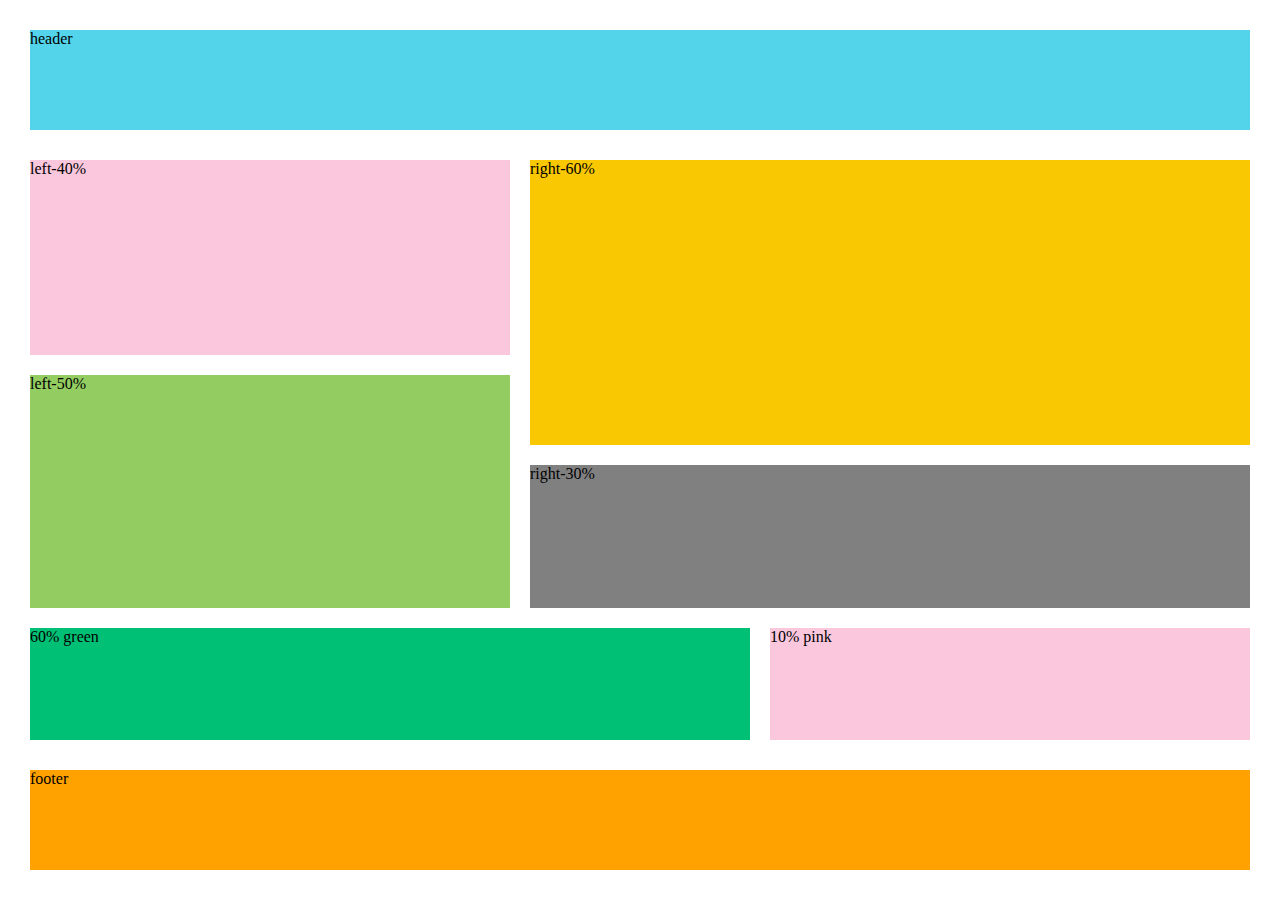
<file: Tema 3/index.html>
<!doctype html>
<html>
<head>
    <link rel="stylesheet" type="text/css" href="flexbox.css" />
</head>

<body>
    
    <div class="general">
            <div class="row1">header</div>

            <div class="row2">

                <div class="col-l">
                    <div class="unu">left-40%</div>
                    <div class="doi">left-50%</div>
                </div>  
    
                <div class="col-r">
                    <div class="trei">right-60%</div>
                    <div class="patru">right-30%</div>
                </div>

            </div>
            <div class="row3">
                    <div class="cinci">60% green</div>
                    <div class="sase">10% pink</div>
            </div>
        
            <div class="row4">footer</div>
    </div>        
    
</body>

</html>
</file>
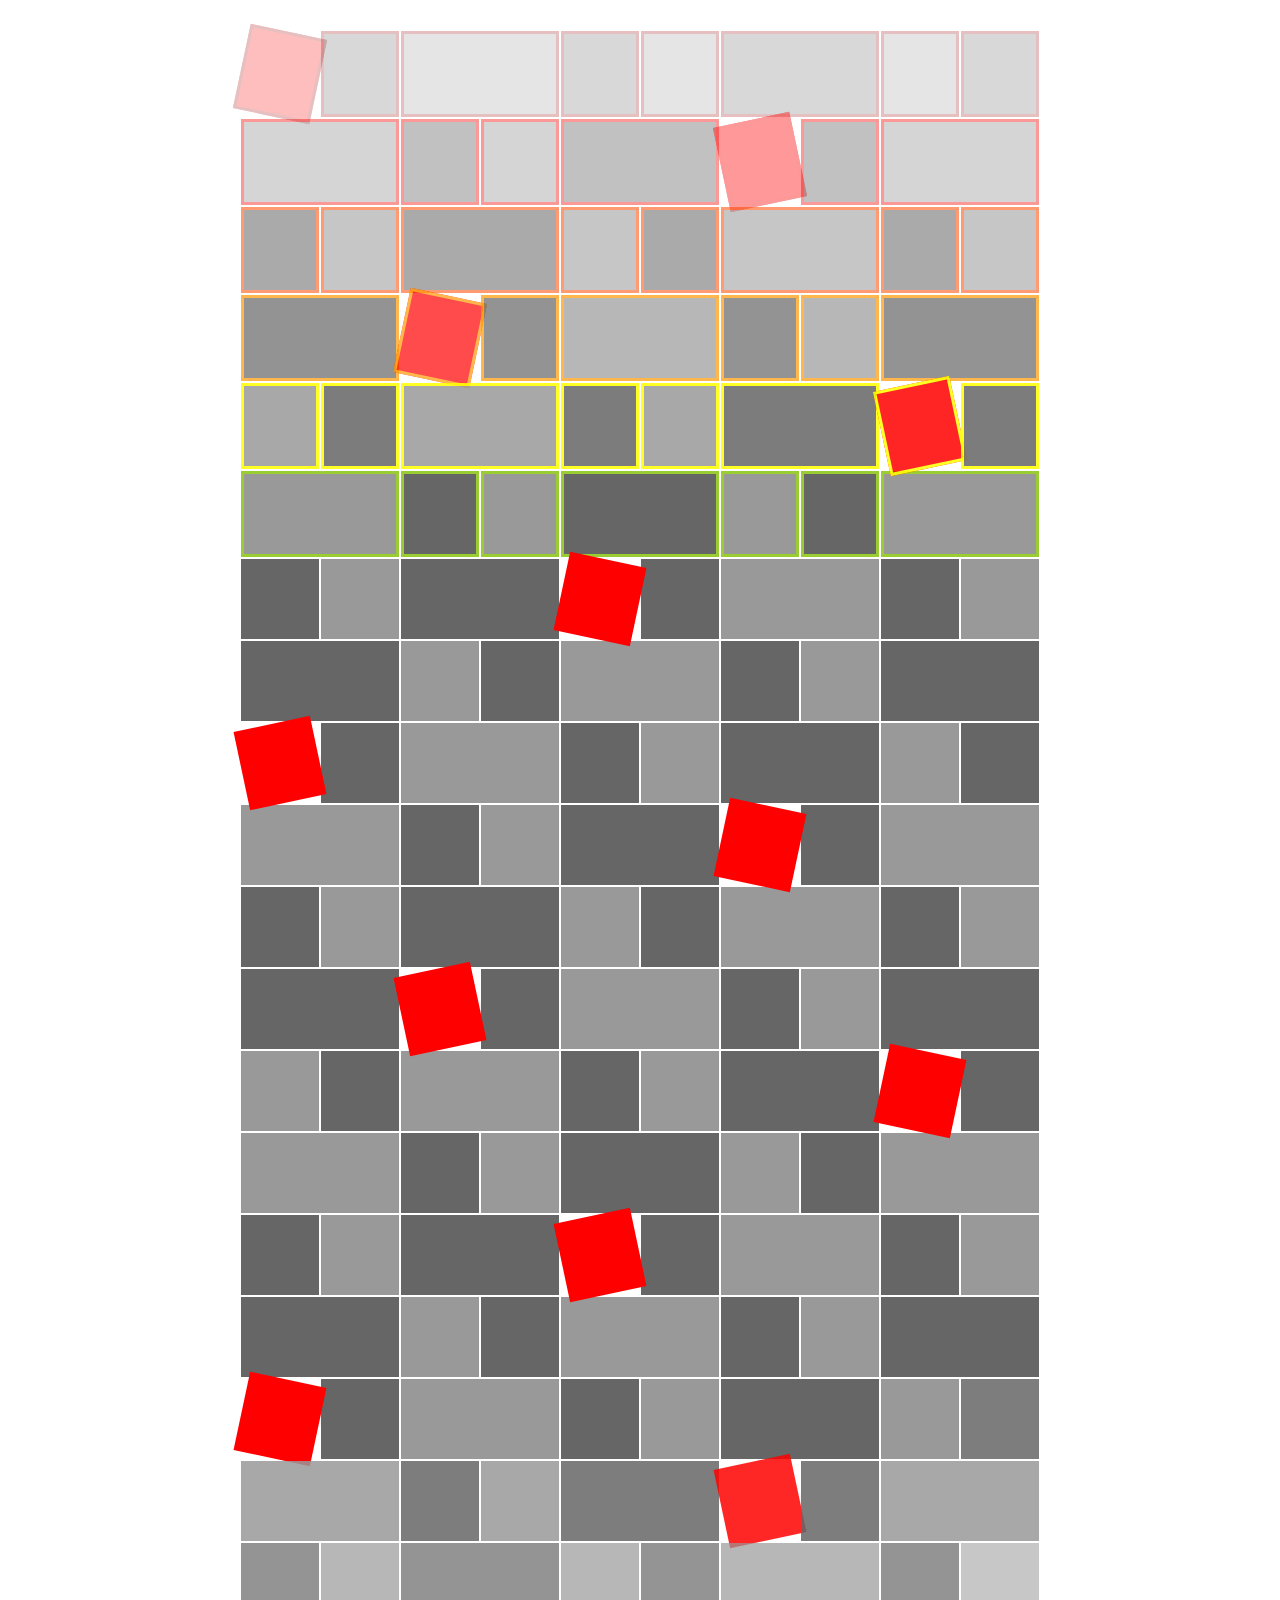
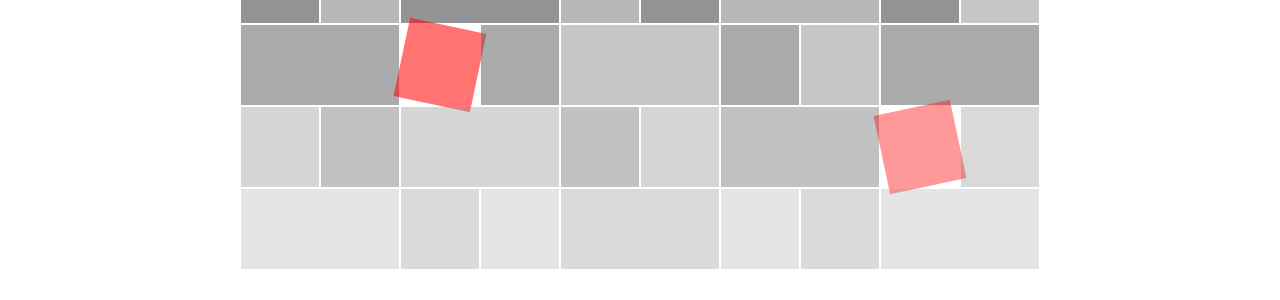
<file: Tema 5/index.html>
<!doctype html>
<html>
	<head>
		<link rel="stylesheet" type="text/css" href="styles.css" />
	</head>
	<body>
		<ul>
			<li></li>
			<li></li>
			<li></li>
			<li></li>
			<li></li>
			<li></li>
			<li></li>
			<li></li>
			<li></li>
			<li></li>
			<li></li>
			<li></li>
			<li></li>
			<li></li>
			<li></li>
			<li></li>
			<li></li>
			<li></li>
			<li></li>
			<li></li>
			<li></li>
			<li></li>
			<li></li>
			<li></li>
			<li></li>
			<li></li>
			<li></li>
			<li></li>
			<li></li>
			<li></li>
			<li></li>
			<li></li>
			<li></li>
			<li></li>
			<li></li>
			<li></li>
			<li></li>
			<li></li>
			<li></li>
			<li></li>
			<li></li>
			<li></li>
			<li></li>
			<li></li>
			<li></li>
			<li></li>
			<li></li>
			<li></li>
			<li></li>
			<li></li>
			<li></li>
			<li></li>
			<li></li>
			<li></li>
			<li></li>
			<li></li>
			<li></li>
			<li></li>
			<li></li>
			<li></li>
			<li></li>
			<li></li>
			<li></li>
			<li></li>
			<li></li>
			<li></li>
			<li></li>
			<li></li>
			<li></li>
			<li></li>
			<li></li>
			<li></li>
			<li></li>
			<li></li>
			<li></li>
			<li></li>
			<li></li>
			<li></li>
			<li></li>
			<li></li>
			<li></li>
			<li></li>
			<li></li>
			<li></li>
			<li></li>
			<li></li>
			<li></li>
			<li></li>
			<li></li>
			<li></li>
			<li></li>
			<li></li>
			<li></li>
			<li></li>
			<li></li>
			<li></li>
			<li></li>
			<li></li>
			<li></li>
			<li></li>
			<li></li>
			<li></li>
			<li></li>
			<li></li>
			<li></li>
			<li></li>
			<li></li>
			<li></li>
			<li></li>
			<li></li>
			<li></li>
			<li></li>
			<li></li>
			<li></li>
			<li></li>
			<li></li>
			<li></li>
			<li></li>
			<li></li>
			<li></li>
			<li></li>
			<li></li>
			<li></li>
			<li></li>
			<li></li>
			<li></li>
			<li></li>
			<li></li>
			<li></li>
			<li></li>
			<li></li>
			<li></li>
			<li></li>
			<li></li>
			<li></li>
			<li></li>
			<li></li>
			<li></li>
			<li></li>
			<li></li>
			<li></li>
			<li></li>
			<li></li>
			<li></li>
			<li></li>
			<li></li>
			<li></li>
			<li></li>
			<li></li>
			<li></li>
			<li></li>
			<li></li>
			<li></li>
			<li></li>
			<li></li>
			<li></li>
			<li></li>
			<li></li>
			<li></li>
			<li></li>
			<li></li>
			<li></li>
			<li></li>
			<li></li>
			<li></li>
		</ul>
	</body>
</html>
</file>
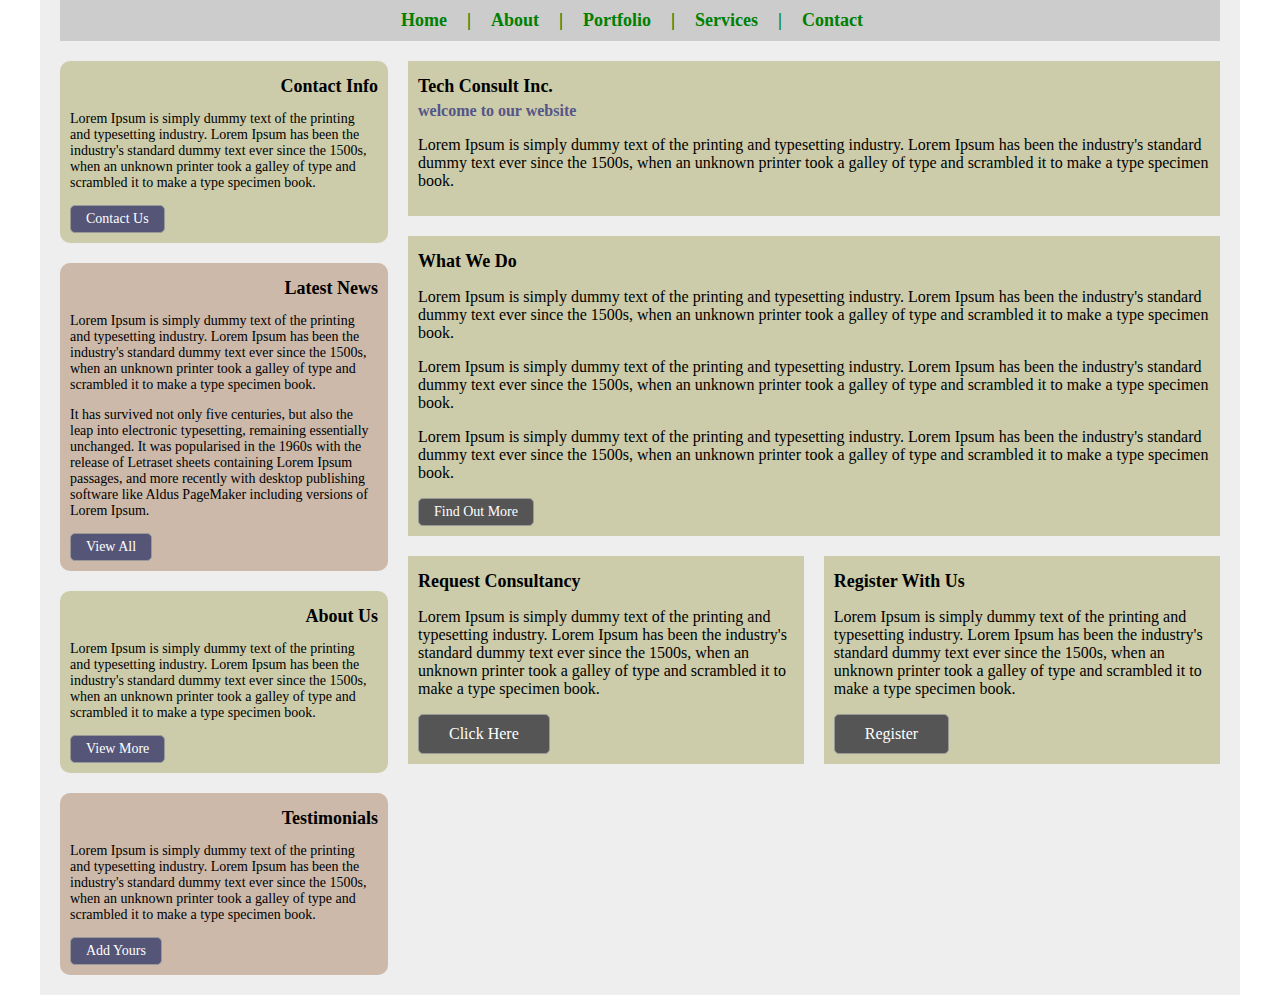
<file: Tema 1/one.html>
<!doctype html>
<html>
<head>
	<link rel="stylesheet" type="text/css" href="styles.css" />
</head>
<body>
	<div class="wrapper clearfix">
		<ul class="nav list">
			<li>
				<a href="#" class="first">Home</a>
			</li>
			<li>
				<a href="#">About</a>
			</li>
			<li>
				<a href="#">Portfolio</a>
			</li>
			<li>
				<a href="#">Services</a>
			</li>
			<li>
				<a href="#">Contact</a>
			</li>
		</ul>
		<section class="column side left">
			<article class="box box-round box-text-small box-heading-right">
				<h1 class="heading">Contact Info</h1>
				<p>Lorem Ipsum is simply dummy text of the printing and typesetting industry. Lorem Ipsum has been the industry's standard dummy text ever since the 1500s, when an unknown printer took a galley of type and scrambled it to make a type specimen book.</p>
				<button class="button button-violet">Contact Us</button>
			</article>
			<article class="box box-round box-text-small box-heading-right box-red">
				<h1 class="heading">Latest News</h1>
				<p>Lorem Ipsum is simply dummy text of the printing and typesetting industry. Lorem Ipsum has been the industry's standard dummy text ever since the 1500s, when an unknown printer took a galley of type and scrambled it to make a type specimen book.</p>
				<p>It has survived not only five centuries, but also the leap into electronic typesetting, remaining essentially unchanged. It was popularised in the 1960s with the release of Letraset sheets containing Lorem Ipsum passages, and more recently with desktop publishing software like Aldus PageMaker including versions of Lorem Ipsum.</p>
				<a href="#" class="button button-violet">View All</a>
			</article>
			<article class="box box-round box-text-small box-heading-right">
				<h1 class="heading">About Us</h1>
				<p>Lorem Ipsum is simply dummy text of the printing and typesetting industry. Lorem Ipsum has been the industry's standard dummy text ever since the 1500s, when an unknown printer took a galley of type and scrambled it to make a type specimen book.</p>
				<a href="#" class="button button-violet">View More</a>
			</article>
			<article class="box box-round box-text-small box-heading-right box-red">
				<h1 class="heading">Testimonials</h1>
				<p>Lorem Ipsum is simply dummy text of the printing and typesetting industry. Lorem Ipsum has been the industry's standard dummy text ever since the 1500s, when an unknown printer took a galley of type and scrambled it to make a type specimen book.</p>
				<button class="button button-violet">Add Yours</button>
			</article>
		</section>
		<section class="column main right">
			<div class="box">
				<h1 class="heading">Tech Consult Inc.</h1>
				<h2 class="sub-heading">welcome to our website</h2>
				<p>Lorem Ipsum is simply dummy text of the printing and typesetting industry. Lorem Ipsum has been the industry's standard dummy text ever since the 1500s, when an unknown printer took a galley of type and scrambled it to make a type specimen book.</p>
			</div>
			<div class="box">
				<h2 class="heading">What We Do</h2>
				<p>Lorem Ipsum is simply dummy text of the printing and typesetting industry. Lorem Ipsum has been the industry's standard dummy text ever since the 1500s, when an unknown printer took a galley of type and scrambled it to make a type specimen book.</p>
				<p>Lorem Ipsum is simply dummy text of the printing and typesetting industry. Lorem Ipsum has been the industry's standard dummy text ever since the 1500s, when an unknown printer took a galley of type and scrambled it to make a type specimen book.</p>
				<p>Lorem Ipsum is simply dummy text of the printing and typesetting industry. Lorem Ipsum has been the industry's standard dummy text ever since the 1500s, when an unknown printer took a galley of type and scrambled it to make a type specimen book.</p>
				<a href="#" class="button">Find Out More</a>
			</div>
			<div class="box box-small left">
				<h2 class="heading">Request Consultancy</h2>
				<p>Lorem Ipsum is simply dummy text of the printing and typesetting industry. Lorem Ipsum has been the industry's standard dummy text ever since the 1500s, when an unknown printer took a galley of type and scrambled it to make a type specimen book.</p>
				<a href="#" class="button button-large">Click Here</a>
			</div>
			<div class="box box-small right">
				<h2 class="heading">Register With Us</h2>
				<p>Lorem Ipsum is simply dummy text of the printing and typesetting industry. Lorem Ipsum has been the industry's standard dummy text ever since the 1500s, when an unknown printer took a galley of type and scrambled it to make a type specimen book.</p>
				<button class="button button-large">Register</button>
			</div>
		</section>
	</div>
</body>
</html>
</file>
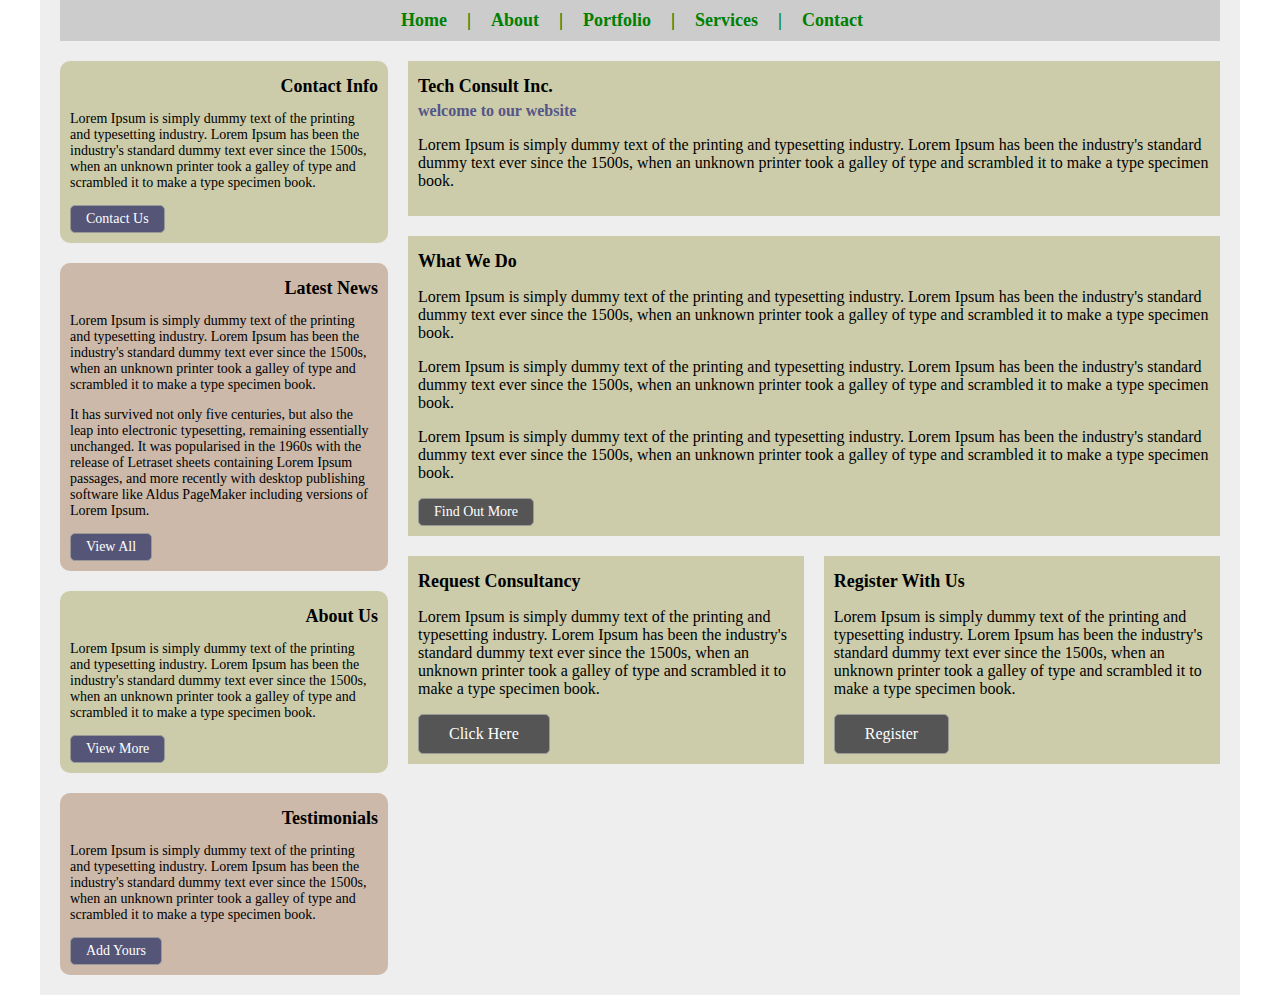
<file: Tema 1/two.html>
<!doctype html>
<html>
<head>
	<link rel="stylesheet" type="text/css" href="styles.css" />
</head>
<body>
	<section class="wrapper clearfix">
		<nav class="nav">
			<a href="#" class="first">Home</a>
			<a href="#">About</a>
			<a href="#">Portfolio</a>
			<a href="#">Services</a>
			<a href="#">Contact</a>
		</nav>
		<main class="column main right">
			<article class="box">
				<h1 class="heading">Tech Consult Inc.</h1>
				<div class="sub-heading">welcome to our website</div>
				<p>Lorem Ipsum is simply dummy text of the printing and typesetting industry. Lorem Ipsum has been the industry's standard dummy text ever since the 1500s, when an unknown printer took a galley of type and scrambled it to make a type specimen book.</p>
			</article>
			<article class="box">
				<h1 class="heading">What We Do</h1>
				<p>Lorem Ipsum is simply dummy text of the printing and typesetting industry. Lorem Ipsum has been the industry's standard dummy text ever since the 1500s, when an unknown printer took a galley of type and scrambled it to make a type specimen book.</p>
				<p>Lorem Ipsum is simply dummy text of the printing and typesetting industry. Lorem Ipsum has been the industry's standard dummy text ever since the 1500s, when an unknown printer took a galley of type and scrambled it to make a type specimen book.</p>
				<p>Lorem Ipsum is simply dummy text of the printing and typesetting industry. Lorem Ipsum has been the industry's standard dummy text ever since the 1500s, when an unknown printer took a galley of type and scrambled it to make a type specimen book.</p>
				<a href="#" class="button">Find Out More</a>
			</article>
			<article class="box box-small left">
				<h1 class="heading">Request Consultancy</h1>
				<p>Lorem Ipsum is simply dummy text of the printing and typesetting industry. Lorem Ipsum has been the industry's standard dummy text ever since the 1500s, when an unknown printer took a galley of type and scrambled it to make a type specimen book.</p>
				<button class="button button-large">Click Here</button>
			</article>
			<article class="box box-small right">
				<h2 class="heading">Register With Us</h2>
				<p>Lorem Ipsum is simply dummy text of the printing and typesetting industry. Lorem Ipsum has been the industry's standard dummy text ever since the 1500s, when an unknown printer took a galley of type and scrambled it to make a type specimen book.</p>
				<a href="#" class="button button-large">Register</a>
			</article>
		</main>
		<aside class="column side left">
			<section class="box box-round box-text-small box-heading-right">
				<h3 class="heading">Contact Info</h3>
				<p>Lorem Ipsum is simply dummy text of the printing and typesetting industry. Lorem Ipsum has been the industry's standard dummy text ever since the 1500s, when an unknown printer took a galley of type and scrambled it to make a type specimen book.</p>
				<a href="#" class="button button-violet">Contact Us</a>
			</section>
			<div class="box box-round box-text-small box-heading-right box-red">
				<h3 class="heading">Latest News</h3>
				<p>Lorem Ipsum is simply dummy text of the printing and typesetting industry. Lorem Ipsum has been the industry's standard dummy text ever since the 1500s, when an unknown printer took a galley of type and scrambled it to make a type specimen book.</p>
				<p>It has survived not only five centuries, but also the leap into electronic typesetting, remaining essentially unchanged. It was popularised in the 1960s with the release of Letraset sheets containing Lorem Ipsum passages, and more recently with desktop publishing software like Aldus PageMaker including versions of Lorem Ipsum.</p>
				<button class="button button-violet">View All</button>
			</div>
			<section class="box box-round box-text-small box-heading-right">
				<h3 class="heading">About Us</h3>
				<p>Lorem Ipsum is simply dummy text of the printing and typesetting industry. Lorem Ipsum has been the industry's standard dummy text ever since the 1500s, when an unknown printer took a galley of type and scrambled it to make a type specimen book.</p>
				<a href="#" class="button button-violet">View More</a>
			</section>
			<section class="box box-round box-text-small box-heading-right box-red">
				<h3 class="heading">Testimonials</h3>
				<p>Lorem Ipsum is simply dummy text of the printing and typesetting industry. Lorem Ipsum has been the industry's standard dummy text ever since the 1500s, when an unknown printer took a galley of type and scrambled it to make a type specimen book.</p>
				<button class="button button-violet">Add Yours</button>
			</section>
		</aside>
	</section>
</body>
</html>
</file>
<file: Tema 3/flexbox.css>
* {
    margin: 0;
    box-sizing: border-box;
}

.general {
    display: flex;
    flex-wrap: wrap;
    flex-direction: column;
    height: 100vh;
    padding: 30px;

}

/*----------------- sectiunile principale ----------------*/

.row1 {
    display: flex;
    background: #53d4ea;
    height: 100px;
    margin-bottom: 30px;
}

.row2 {
    display: flex;
    flex-direction: row;
    flex: 4;
    margin-bottom: 20px;
}

.row3 {
    display: flex;
    flex-direction: row;
    flex: 1;
}

.row4 {
    display: flex;
    height: 100px;
    background: #ffa200;
    margin-top: 30px;
}

/*------------------ coloanele din row2 -------------------*/

.col-l {
    display: flex;
    flex-direction: column;
    flex: 1;
    margin-right: 20px;
}

.col-r {
    display: flex;
    flex-direction: column;
    flex: 1.5;
   }

/*-------------------- cutiile colorate -------------------*/

.unu {
    display: flex;
    background: #fac7dd;
    flex: 1;
    margin-bottom: 20px;
}

.doi {
    display: flex;
    background: #93cc61;
    flex: 1.2;
}

.trei {
    display: flex;
    background: #fac803;
    flex: 2;
    margin-bottom: 20px;
}

.patru {
    display: flex;
    background: gray;
    flex: 1;
}

.cinci {
    display: flex;
    background: #00c075;
    flex: 1.5;
    margin-right: 20px;
}

.sase {
    display: flex;
    background: #fac7dd;
    flex: 1;
}
</file>
<file: Tema 5/styles.css>
* {
	box-sizing: border-box;
}
body {
	margin: 30px;
}
ul {
	display: block;
	padding: 0;
	margin: 0 auto;
	list-style-type: none;
	display: flex;
	flex-wrap: wrap;
	max-width: 800px;
}
li {
	flex: 0 0 10%;
}
li::after {
	content: '';
	display: block;
	padding-bottom: 100%;
	background-color: #999;
	margin: 1px;
}

/*========================= patrate rosii =========================*/

ul li:nth-child(12n+1)::after {
	background: red;
	transform: rotate(-12deg);
}

ul li:nth-child(24n+1)::after {
	transform: rotate(12deg);
}

/*========================= patrate negre =========================*/

ul li:nth-child(2n+2)::after {
	background: #666;
}

/*========================== dreptunghiuri ========================*/

ul li:nth-child(3n+3) {
	flex: 20%
}

ul li:nth-child(3n+3)::after {
	padding-bottom: 50%; /*2:1 aspect ratio*/
	background-color: #999;
}

ul li:nth-child(6n+6)::after {
	padding-bottom: 50%; /*2:1 aspect ratio*/
	background-color: #666;
}

/*====================== opacitate top to bottom ===================*/

ul li:nth-child(-n+38)::after {
	opacity: 0.85;
}

ul li:nth-child(-n+30)::after {
	opacity: 0.70;
}

ul li:nth-child(-n+23)::after {
	opacity: 0.55;
}

ul li:nth-child(-n+15)::after {
	opacity: 0.40;
}

ul li:nth-child(-n+8)::after {
	opacity: 0.25;
}

/*====================== opacitate bottom to top ====================*/

ul li:nth-last-child(-n+38)::after {
	opacity: 0.85;
}

ul li:nth-last-child(-n+30)::after {
	opacity: 0.70;
}

ul li:nth-last-child(-n+23)::after {
	opacity: 0.55;
}

ul li:nth-last-child(-n+15)::after {
	opacity: 0.40;
}

ul li:nth-last-child(-n+8)::after {
	opacity: 0.25;
}

/*===*/

ul li:nth-child(n+1):nth-child(-n+8)::after {
	border: 3px solid rgb(160, 8, 8);
}

ul li:nth-child(n+9):nth-child(-n+15)::after {
	border: 3px solid rgb(247, 0, 0);
}

ul li:nth-child(n+16):nth-child(-n+23)::after {
	border: 3px solid rgb(255, 72, 0);
}

ul li:nth-child(n+24):nth-child(-n+30)::after {
	border: 3px solid rgb(255, 153, 0);
}

ul li:nth-child(n+31):nth-child(-n+38)::after {
	border: 3px solid yellow;
}

ul li:nth-child(n+39):nth-child(-n+45)::after {
	border: 3px solid yellowgreen;
}
</file>
<file: Tema 1/styles.css>
/***** general *****/
* {
	box-sizing: border-box;
}

body {
	margin: 0;
	font-size: 16px;
}

.wrapper {
	margin: 0 auto;
	width: 1200px;
	background: #eee;
	padding: 0 20px;
}

.clearfix::after {
	content: '';
	display: table;
	clear: both;
}

.left {
	float: left;
}

.right {
	float: right;
}

.list {
	padding: 0;
	margin: 0;
	list-style-type: none;
}

/***** navigation *****/

.nav {
	text-align: center;
	margin-bottom: 20px;
	background: #ccc;
}

.nav li {
	display: inline-block;
}

.nav a {
	display: inline-block;
	padding: 10px 16px 10px 0;
	color: green;
	text-decoration: none;
	font-size: 18px;
	font-weight: bold;
}

.nav a::before {
	content: '|';
	display: inline-block;
	margin-right: 20px;
}

.nav a.first::before {
	display: none;
}

/***** columns *****/

.column.side {
	width: 30%;
}

.column.main {
	width: 70%;
}

.column.left {
	padding-right: 20px;
}

/***** boxes *****/

.box {
	background: #ccccaa;
	padding: 10px;
	margin-bottom: 20px;
}

.box .heading {
	padding: 0;
	margin: 5px 0;
	font-size: 18px;
	font-weight: bold;
}

.box .sub-heading {
	font-size: 16px;
	font-weight: bold;
	margin: 0;
	color: #555588;
}

.box-round {
	border-radius: 10px;
}

.box-text-small {
	font-size: 14px;
}

.box-red {
	background: #ccb9aa;
}

.box-heading-right .heading {
	text-align: right;
}

.box-small {
	width: 48.8%;
}

/***** buttons *****/

.button {
	display: inline-block;
	padding: 5px 15px;
	background: #555;
	color: #fff;
	border-radius: 5px;
	border: 1px solid #999;
	text-decoration: none;
	font-size: 14px;
	font-family: inherit;
}

.button-violet {
	background: #557;
}

.button-large {
	font-size: 16px;
	padding: 10px 30px;
}
</file>
